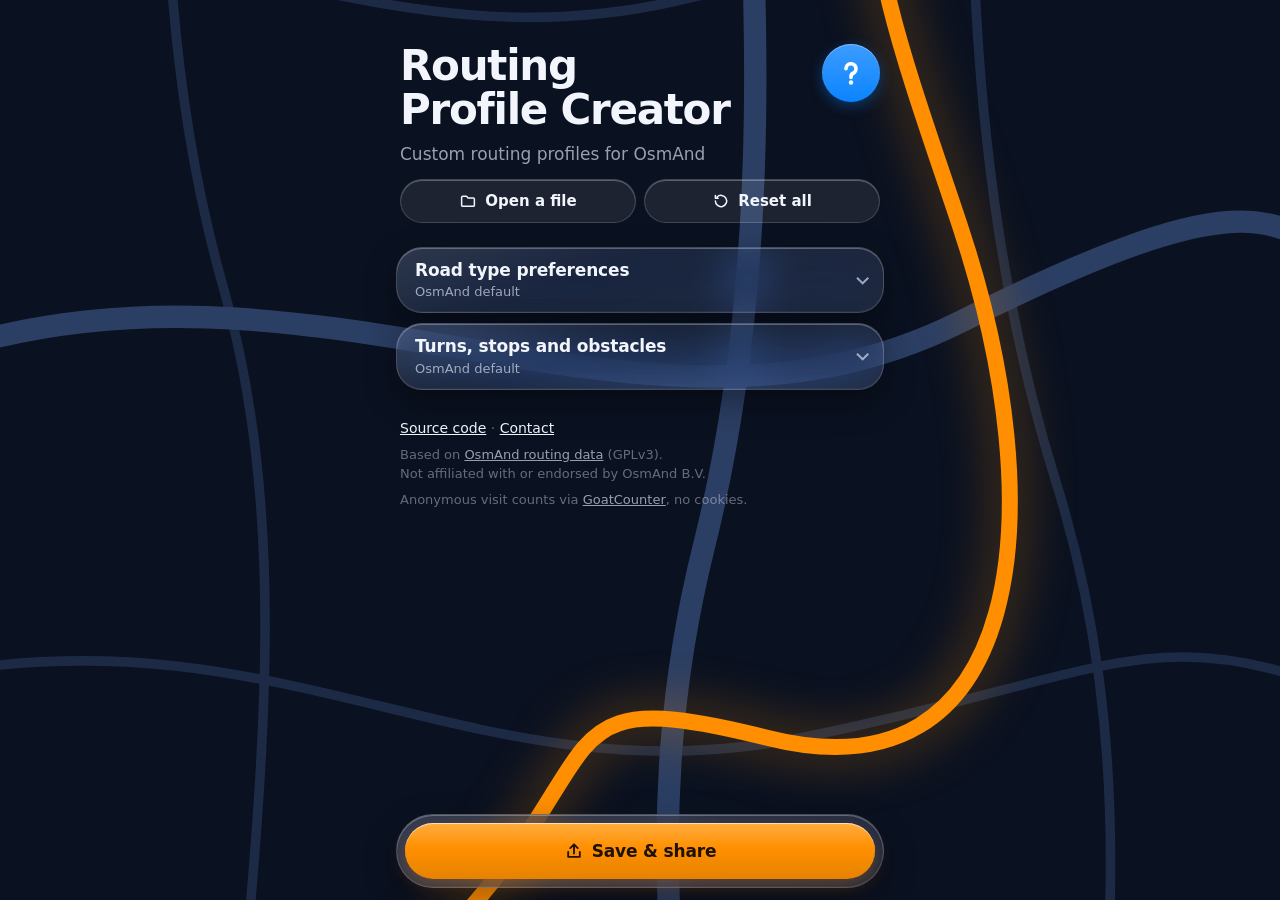
<file: index.html>
<!doctype html>
<html lang="en">
<head>
  <meta charset="utf-8">
  <meta name="viewport" content="width=device-width, initial-scale=1, viewport-fit=cover">
  <meta name="theme-color" content="#0a1120">
  <meta name="color-scheme" content="dark">
  <title>Routing Profile Creator</title>
  <meta name="description" content="Create a custom routing profile for OsmAnd on your phone and send it straight to the app.">
  <link rel="manifest" href="manifest.webmanifest">
  <link rel="icon" href="assets/icon.svg" type="image/svg+xml">
  <link rel="apple-touch-icon" href="assets/icon-180.png">
  <meta name="apple-mobile-web-app-title" content="RP Creator">
  <link rel="stylesheet" href="css/style.css">
</head>
<body>
  <!-- Night-mode road map behind the glass -->
  <svg class="map" viewBox="0 0 400 900" preserveAspectRatio="xMidYMid slice" aria-hidden="true">
    <g class="map-minor">
      <path d="M-20 120 C 80 140, 140 90, 230 130 S 380 170, 430 140"/>
      <path d="M-20 300 C 60 280, 120 330, 210 310 S 340 260, 430 290"/>
      <path d="M-20 520 C 90 500, 150 560, 250 540 S 360 500, 430 530"/>
      <path d="M-20 700 C 70 720, 160 680, 240 710 S 370 760, 430 730"/>
      <path d="M60 -20 C 70 120, 30 260, 70 400 S 40 700, 80 920"/>
      <path d="M300 -20 C 320 140, 280 300, 330 460 S 300 760, 340 920"/>
      <path d="M180 -20 C 160 90, 200 180, 170 260"/>
      <path d="M150 600 C 180 680, 140 800, 170 920"/>
    </g>
    <g class="map-major">
      <path d="M-20 420 C 100 380, 200 460, 300 410 S 400 380, 430 400"/>
      <path d="M230 -20 C 210 160, 260 320, 220 480 S 260 760, 240 920"/>
    </g>
    <path class="map-route" d="M70 860 C 90 760, 40 690, 120 620 S 160 520, 240 540 S 330 470, 300 380 S 250 250, 320 160 S 300 60, 340 20"/>
    <circle class="map-pin" cx="70" cy="860" r="5"/>
    <circle class="map-pin" cx="340" cy="20" r="5"/>
  </svg>

  <main class="page">
    <section class="intro">
      <div class="intro-top">
        <h1>Routing Profile Creator</h1>
        <button class="help-btn" id="helpBtn" type="button" aria-label="How does this work?" title="How does this work?">
          <svg viewBox="0 0 24 24" width="30" height="30" aria-hidden="true"><path d="M8 8.6a4 4 0 1 1 5.7 3.6c-1.1.5-1.7 1.4-1.7 2.6v.7" fill="none" stroke="currentColor" stroke-width="2.9" stroke-linecap="round"/><circle cx="12" cy="19.6" r="1.8" fill="currentColor"/></svg>
        </button>
      </div>
      <p>Custom routing profiles for OsmAnd</p>
      <div class="intro-btns">
        <button class="btn-secondary btn-tool" id="openBtn" type="button">
          <svg viewBox="0 0 24 24" width="18" height="18" aria-hidden="true"><path d="M3.5 7.5v10a1.5 1.5 0 0 0 1.5 1.5h14a1.5 1.5 0 0 0 1.5-1.5v-8A1.5 1.5 0 0 0 19 8h-7l-2-2.5H5A1.5 1.5 0 0 0 3.5 7v.5Z" fill="none" stroke="currentColor" stroke-width="2" stroke-linejoin="round"/></svg>
          Open a file
        </button>
        <button class="btn-secondary btn-tool" id="resetBtn" type="button">
          <svg viewBox="0 0 24 24" width="18" height="18" aria-hidden="true"><path d="M4.5 12a7.5 7.5 0 1 0 2.2-5.3M4.5 4.5v3.7h3.7" fill="none" stroke="currentColor" stroke-width="2" stroke-linecap="round" stroke-linejoin="round"/></svg>
          Reset all
        </button>
        <input id="openFile" type="file" accept=".xml,application/xml,text/xml" hidden>
      </div>
    </section>

    <!-- iPhone Safari only (js/app.js): the home-screen version hands the file straight to the share menu.
         Not named "a2hs": ad blockers hide elements with that name. -->
    <div class="home-tip" id="homeTip" hidden>
      <p><b>Works best from your Home Screen:</b> downloaded files open straight in the share menu.
      <span class="nw">Tap Share <svg class="home-tip-share" viewBox="0 0 24 24" width="16" height="16" aria-label="(the share icon)"><path d="M12 15V4m0 0L8 8m4-4 4 4M6 11v8h12v-8" fill="none" stroke="currentColor" stroke-width="2" stroke-linecap="round" stroke-linejoin="round"/></svg></span> <span class="nw">→ <b>Add to Home Screen</b>.</span></p>
      <button class="home-tip-x" id="homeTipClose" type="button" aria-label="Hide this tip">
        <svg viewBox="0 0 24 24" width="16" height="16" aria-hidden="true"><path d="m6 6 12 12M18 6 6 18" fill="none" stroke="currentColor" stroke-width="2.2" stroke-linecap="round"/></svg>
      </button>
    </div>

    <p class="status" id="status" role="status"></p>

    <div id="sections" class="sections"></div>

    <footer class="footnote">
      <p class="fn-links"><a href="https://github.com/TheRealNepomuk/routing-profile-creator">Source code</a> · <a href="#" data-mail>Contact</a></p>
      <p>Based on <a href="https://github.com/osmandapp/OsmAnd-resources">OsmAnd routing data</a> <span class="nw">(GPLv3).</span><br>
        Not affiliated with or endorsed by <span class="nw">OsmAnd B.V.</span></p>
      <p>Anonymous visit counts via <a href="https://www.goatcounter.com">GoatCounter</a>, <span class="nw">no cookies.</span></p>
    </footer>
  </main>

  <div class="dock glass">
    <button class="btn-primary" id="saveBtn" type="button">
      <svg viewBox="0 0 24 24" width="20" height="20" aria-hidden="true"><path d="M12 15V4m0 0L7.5 8.5M12 4l4.5 4.5M5 13v6h14v-6" fill="none" stroke="currentColor" stroke-width="2.2" stroke-linecap="round" stroke-linejoin="round"/></svg>
      Save &amp; share
    </button>
  </div>

  <!-- Instructions sheet -->
  <div class="scrim" id="scrim" hidden></div>
  <section class="sheet glass" id="sheet" role="dialog" aria-modal="true" aria-labelledby="sheetTitle" hidden>
    <div class="sheet-head" id="sheetHead">
      <div class="grabber" aria-hidden="true"></div>
      <h2 id="sheetTitle">Finish in OsmAnd</h2>
    </div>
    <div class="sheet-scroll" id="sheetScroll">
    <div id="saveView" class="save-view" hidden>
      <label class="f-label" for="profileName">Profile name</label>
      <input class="text" id="profileName" type="text" maxlength="40" autocomplete="off" spellcheck="false" value="">
      <p class="hint">Shown in OsmAnd's Navigation type list.</p>
      <button class="btn-primary" id="downloadBtn" type="button">
        <svg viewBox="0 0 24 24" width="20" height="20" aria-hidden="true"><path d="M12 4v11m0 0-4.5-4.5M12 15l4.5-4.5M5 19h14" fill="none" stroke="currentColor" stroke-width="2.2" stroke-linecap="round" stroke-linejoin="round"/></svg>
        Download XML file
      </button>
      <button class="btn-secondary" id="linkBtn" type="button">Copy share link</button>
      <div class="save-status" id="saveStatus" role="status"></div>
      <p class="hint">Your settings are saved inside the file and the link. Open either one here to edit them again.</p>
    </div>
    <div id="sheetBody"></div>
    </div>
    <div class="sheet-foot">
      <button class="btn-primary" id="sheetClose" type="button">Done</button>
    </div>
  </section>

  <script type="module" src="js/app.js"></script>
  <!-- Anonymous, cookie-free visit counts. Records the page path only (not the #settings code). -->
  <script data-goatcounter="https://therealnepomuk.goatcounter.com/count" async src="https://gc.zgo.at/count.js"></script>
</body>
</html>
</file>
<file: css/style.css>
/* Routing Profile Creator — dark liquid glass over a night-mode road map */

:root {
  --night: #0a1120;          /* page background, deep night blue */
  --road: #1c2a45;           /* minor roads */
  --road-major: #2b3e63;     /* major roads */
  --amber: #ff8f00;          /* OsmAnd orange (osmand_orange in the app): route + primary action */
  --amber-deep: #e68200;     /* osmand_orange_dark */
  --blue: #0a84ff;           /* iOS system blue (dark mode): secondary actions */
  --off-zone: rgba(8, 12, 24, 0.72); /* slider range that has no effect */
  --ink: #f2f5fb;            /* primary text */
  --ink-2: rgba(226, 233, 248, 0.66);  /* secondary text */
  --ink-3: rgba(226, 233, 248, 0.42);

  --glass: rgba(150, 175, 225, 0.10);
  --glass-strong: rgba(30, 42, 68, 0.62);
  --glass-edge: rgba(255, 255, 255, 0.16);
  --glass-shine: rgba(255, 255, 255, 0.28);

  --r-sheet: 34px;
  --r-panel: 26px;
  --r-field: 14px;

  --font: -apple-system, BlinkMacSystemFont, "SF Pro Text", system-ui, "Segoe UI", Roboto, sans-serif;
  --font-round: ui-rounded, "SF Pro Rounded", -apple-system, system-ui, sans-serif;

  --gutter: 16px;
  --dock-h: 88px;
}

* { box-sizing: border-box; }

html { -webkit-text-size-adjust: 100%; }

body {
  margin: 0;
  min-height: 100dvh;
  background: var(--night);
  color: var(--ink);
  font: 17px/1.45 var(--font);
  -webkit-font-smoothing: antialiased;
  overflow-x: hidden;
}

/* ---------- background map ---------- */
.map {
  position: fixed;
  inset: 0;
  width: 100%;
  height: 100%;
  z-index: 0;
  pointer-events: none;
}
.map path { fill: none; stroke-linecap: round; }
.map-minor path { stroke: var(--road); stroke-width: 3; }
.map-major path { stroke: var(--road-major); stroke-width: 7; }
.map-route {
  stroke: var(--amber);
  stroke-width: 5;
  filter: drop-shadow(0 0 8px rgba(255, 143, 0, 0.55));
  stroke-dasharray: 1400;
  stroke-dashoffset: 1400;
  animation: draw 2.4s 0.2s cubic-bezier(.6, 0, .2, 1) forwards;
}
.map-pin { fill: var(--night); stroke: var(--amber); stroke-width: 3; }
@keyframes draw { to { stroke-dashoffset: 0; } }

/* ---------- glass material ---------- */
.glass {
  position: relative;
  background:
    linear-gradient(160deg, rgba(255,255,255,0.10), rgba(255,255,255,0.02) 40%, rgba(255,255,255,0.04)),
    var(--glass);
  -webkit-backdrop-filter: blur(22px) saturate(170%);
  backdrop-filter: blur(22px) saturate(170%);
  border: 1px solid var(--glass-edge);
  box-shadow:
    inset 0 1px 0 var(--glass-shine),
    inset 0 -1px 0 rgba(255,255,255,0.04),
    0 12px 32px rgba(0, 0, 0, 0.35);
}

/* ---------- page ---------- */
.page {
  position: relative;
  z-index: 1;
  max-width: 520px;
  margin: 0 auto;
  padding: max(36px, calc(env(safe-area-inset-top) + 20px)) var(--gutter) calc(var(--dock-h) + 40px + env(safe-area-inset-bottom));
  display: flex;
  flex-direction: column;
  gap: 14px;
}

.intro { padding: 8px 4px 10px; }
.intro h1 {
  margin: 0 0 10px;
  font-size: clamp(32px, 9vw, 42px);
  line-height: 1.05;
  letter-spacing: -0.03em;
  font-weight: 700;
  text-wrap: balance;
}
.intro p { margin: 0; color: var(--ink-2); max-width: 34ch; }
.btn-secondary {
  margin-top: 8px;
  min-height: 44px;
  padding: 0 18px;
  border-radius: 999px;
  border: 1px solid rgba(10, 132, 255, 0.45);
  background: rgba(10, 132, 255, 0.18);
  color: #4da3ff;
  font: 600 15px var(--font);
  cursor: pointer;
  transition: transform .12s, background .12s;
}
.btn-secondary:hover { background: rgba(10, 132, 255, 0.26); }
.btn-secondary:active { transform: scale(0.97); }

/* ---------- text wrapping ---------- */
p, li, dd, .card-desc, .hint { text-wrap: pretty; }
h1, h2, h3, dt, .card-title, .f-label { text-wrap: balance; }
.nw { white-space: nowrap; }

/* ---------- panels ---------- */
.panel {
  border-radius: var(--r-panel);
  padding: 18px 18px 20px;
}
.panel-head h2 {
  margin: 0;
  font-size: 17px;
  font-weight: 600;
  letter-spacing: -0.01em;
}
.panel-head h2 label { cursor: pointer; }
.hint {
  margin: 4px 0 0;
  font-size: 14px;
  line-height: 1.4;
  color: var(--ink-2);
}

/* ---------- sections ---------- */
.sections { display: flex; flex-direction: column; gap: 10px; }
.sec { padding: 0; }
.sec > summary {
  list-style: none;
  display: flex; align-items: center; gap: 10px;
  min-height: 56px; padding: 0 18px;
  cursor: pointer;
}
.sec > summary::-webkit-details-marker { display: none; }
/* Title on top, summary ("OsmAnd default" / "3 changed") below, so the title gets the full width */
.sec-text { flex: 1; min-width: 0; display: flex; flex-direction: column; gap: 1px; padding: 10px 0; }
.sec-title { font-weight: 600; font-size: 17px; letter-spacing: -0.01em; text-wrap: balance; }
.sec-sum { font-size: 13px; color: var(--ink-2); font-variant-numeric: tabular-nums; }
.sec-sum.changed { color: var(--amber); }
.chev {
  flex: none; width: 9px; height: 9px;
  border-right: 2px solid var(--ink-2); border-bottom: 2px solid var(--ink-2);
  transform: rotate(45deg) translateY(-3px); transition: transform .2s;
}
details[open] > summary .chev { transform: rotate(-135deg) translateY(-1px); }
.sec-body { padding: 0 18px 14px; }

.group { padding-top: 6px; }
.group + .group { margin-top: 6px; border-top: 1px solid rgba(255,255,255,0.08); }
.group-head { display: flex; align-items: center; gap: 6px; min-height: 40px; }
.group-head h3 { margin: 0; font-size: 13px; font-weight: 600; color: var(--ink-2); letter-spacing: 0.01em; }
details.group > summary { list-style: none; cursor: pointer; }
details.group > summary::-webkit-details-marker { display: none; }
details.group > summary .chev { width: 7px; height: 7px; margin-left: 4px; }

/* ---------- road / surface cards ---------- */
.card { margin: 6px 0; border-radius: var(--r-field); background: rgba(255,255,255,0.04); border: 1px solid rgba(255,255,255,0.07); }
.card > summary { list-style: none; display: flex; align-items: center; gap: 10px; min-height: 48px; padding: 0 14px; cursor: pointer; }
.card > summary::-webkit-details-marker { display: none; }
.card-title { font-size: 15px; font-weight: 500; white-space: nowrap; }
.card-sum { margin-left: auto; font-size: 13px; color: var(--ink-2); font-variant-numeric: tabular-nums; text-align: right; text-wrap: balance; }
.card-sum.changed { color: var(--amber); }
.card > summary .chev { width: 7px; height: 7px; }
.card-body { padding: 0 14px 8px; }
.card-desc { margin: 0 0 4px; font-size: 13px; line-height: 1.4; color: var(--ink-2); }

/* ---------- field rows ---------- */
.f { padding: 2px 0; }
.f + .f { border-top: 1px solid rgba(255,255,255,0.05); }
.f-row { display: flex; align-items: center; gap: 8px; min-height: 46px; }
.f-label { font-size: 15px; }
.f-end { margin-left: auto; display: flex; align-items: center; gap: 6px; }
.f-val { font: 600 16px var(--font-round); font-variant-numeric: tabular-nums; color: var(--ink); white-space: nowrap; }
.unit { font-size: 13px; color: var(--ink-3); min-width: 30px; }
.f.changed .f-val, .f.changed .num { color: var(--amber); }
.f.changed .num { border-color: rgba(255, 170, 60, 0.45); }
.f-box { display: flex; align-items: center; gap: 8px; margin: 0 0 4px; }
.f-limit { display: flex; align-items: center; gap: 8px; min-height: 36px; font-size: 14px; color: var(--ink-2); cursor: pointer; width: fit-content; }
.f-limit .check { width: 18px; height: 18px; margin: 0; accent-color: var(--amber); }
.f-limit.changed { color: var(--amber); }

/* settings OsmAnd ignores with the current values */
.f.clamped .f-val { color: var(--ink-3) !important; }
.f.inactive > .f-row, .f.inactive > .range,
.f.off > *, .f.box-off > .f-box { opacity: 0.35; }
.card-sum .dim { color: var(--ink-3); }

.num {
  width: 74px; height: 36px; padding: 0 10px;
  border-radius: 10px; border: 1px solid rgba(255,255,255,0.14);
  background: rgba(5, 10, 22, 0.45); color: var(--ink);
  font: 600 16px var(--font-round); text-align: right; font-variant-numeric: tabular-nums;
}
.num:focus { outline: none; border-color: rgba(255, 170, 60, 0.7); }

.info-btn {
  flex: none; width: 22px; height: 22px; padding: 0;
  border-radius: 50%; border: 1.5px solid var(--ink-3);
  background: transparent; color: var(--ink-2);
  font: italic 600 12px/1 Georgia, "Times New Roman", serif;
  display: grid; place-items: center; cursor: pointer;
  position: relative;
}
.info-btn::before { content: ""; position: absolute; inset: -11px; } /* 44px tap target */
.info-btn[aria-expanded="true"] { background: var(--amber); border-color: var(--amber); color: #1d1205; }
.f-info, .group-info {
  margin: 0 0 10px; padding: 10px 12px;
  border-radius: 12px; background: rgba(255,255,255,0.05);
  font-size: 14px; line-height: 1.45; color: var(--ink-2);
}
.f-info p, .group-info p { margin: 0; }
.f-info ul, .group-info ul { margin: 0; padding-left: 18px; }
.f-info > :not(:first-child), .group-info > :not(:first-child) { margin-top: 8px; }
.f-info li + li, .group-info li + li { margin-top: 4px; }
.f-info li::marker, .group-info li::marker { color: var(--ink-3); }
.sec-intro { margin: 0 0 4px; font-size: 14px; line-height: 1.45; color: var(--ink-2); }
.f-info .f-default { display: flex; align-items: center; justify-content: space-between; gap: 10px; margin-top: 8px; color: var(--ink-3); }
.f-info code, .group-info code { font-size: 13px; color: var(--ink); }
.link-btn {
  min-height: 32px; padding: 0 12px;
  border-radius: 999px; border: 1px solid var(--glass-edge);
  background: rgba(255,255,255,0.06); color: var(--ink);
  font: 500 13px var(--font); cursor: pointer; white-space: nowrap;
}

/* ---------- home screen tip (iPhone browser only) ---------- */
.home-tip[hidden] { display: none; }
.home-tip {
  display: flex; align-items: flex-start; gap: 10px;
  padding: 12px 8px 12px 16px;
  border-radius: var(--r-field);
  border: 1px solid rgba(10, 132, 255, 0.4);
  background: rgba(10, 132, 255, 0.12);
  font-size: 14px; line-height: 1.45; color: var(--ink-2);
}
.home-tip p { margin: 0; flex: 1; }
.home-tip b { color: var(--ink); font-weight: 600; }
.home-tip-share { vertical-align: -3px; color: #4da3ff; }
.home-tip-x {
  flex: none; display: grid; place-items: center;
  width: 32px; height: 32px; margin: -4px 0;
  border: 0; border-radius: 50%; background: transparent; color: var(--ink-2); cursor: pointer;
}
.home-tip-x:hover { background: rgba(255, 255, 255, 0.08); }

/* ---------- top buttons, save sheet, coffee ---------- */
.intro-top { display: flex; align-items: flex-start; justify-content: space-between; gap: 12px; }
.intro-top h1 { flex: 1; }
/* Three levels: orange = Save & share (main action), solid blue = help, glass = tools. */
.help-btn {
  flex: none; display: grid; place-items: center;
  width: 58px; height: 58px;
  border: 0; border-radius: 50%;
  background: linear-gradient(180deg, #3d9cff, #0a84ff);
  color: #fff; cursor: pointer;
  box-shadow: inset 0 1px 0 rgba(255,255,255,0.35), 0 4px 14px rgba(10, 132, 255, 0.35);
  transition: transform .12s;
}
.help-btn:hover { background: linear-gradient(180deg, #52a8ff, #1a8cff); }
.help-btn:active { transform: scale(0.94); }
.intro-btns { display: grid; grid-template-columns: 1fr 1fr; gap: 8px; margin-top: 12px; }
.intro-btns .btn-secondary { margin-top: 0; display: inline-flex; align-items: center; justify-content: center; gap: 8px; padding: 0 12px; white-space: nowrap; }
.btn-tool {
  border-color: var(--glass-edge);
  background: rgba(255, 255, 255, 0.08);
  color: var(--ink);
  box-shadow: inset 0 1px 0 var(--glass-shine);
}
.btn-tool:hover { background: rgba(255, 255, 255, 0.14); }

.save-view { display: flex; flex-direction: column; }
.save-view[hidden] { display: none; }
.save-view .text { margin-top: 8px; }
.save-view .hint { margin: 6px 2px 18px; }
.save-view .btn-primary { display: flex; align-items: center; justify-content: center; gap: 8px; flex: none; }
.save-view .btn-secondary { margin-top: 10px; }
.save-view > .hint:last-child { margin: 14px 2px 18px; }
.save-status:empty { display: none; }
.save-status { margin-top: 12px; font-size: 15px; color: var(--ink); }
.save-status .text { margin-top: 8px; font-size: 15px; }
.sheet .sheet-action { width: 100%; display: flex; align-items: center; justify-content: center; gap: 8px; margin-bottom: 10px; }
.sheet #mailStatus { margin: 4px 2px 16px; }
.sheet .sheet-close {
  width: 100%; margin-top: 0;
  border-color: var(--glass-edge); background: rgba(255, 255, 255, 0.05); color: var(--ink-2);
}
.sheet .sheet-close:hover { background: rgba(255, 255, 255, 0.1); }

.coffee {
  display: flex; flex-wrap: wrap; align-items: center; justify-content: space-between; gap: 10px;
  margin: 0 0 18px; padding: 12px 14px;
  border-radius: var(--r-field); border: 1px solid var(--glass-edge);
  background: rgba(255, 255, 255, 0.05);
  font-size: 14px; color: var(--ink-2);
}
.coffee-btn {
  display: inline-flex; align-items: center; gap: 8px;
  min-height: 40px; padding: 0 16px;
  border-radius: 999px; border: 1px solid rgba(255, 221, 0, 0.45);
  background: rgba(255, 221, 0, 0.12);
  color: #ffe45c; font: 600 15px var(--font); text-decoration: none;
  transition: background .12s, transform .12s;
}
.coffee-btn:hover { background: rgba(255, 221, 0, 0.2); }
.coffee-btn:active { transform: scale(0.97); }

/* ---------- range slider ---------- */
.range {
  -webkit-appearance: none;
  appearance: none;
  width: 100%;
  height: 34px;
  margin: 0 0 4px;
  display: block;
  background: transparent;
  --fill: 50%;
  --lo: 0%;    /* road speeds: below minimum speed has no effect */
  --hi: 100%;  /* road speeds: above max cruising speed has no effect */
}
.range::-webkit-slider-runnable-track {
  height: 8px;
  border-radius: 999px;
  background:
    linear-gradient(90deg, var(--off-zone) var(--lo), transparent var(--lo), transparent var(--hi), var(--off-zone) var(--hi)),
    linear-gradient(90deg, var(--amber) var(--fill), rgba(255,255,255,0.14) var(--fill));
}
.range::-moz-range-track {
  height: 8px; border-radius: 999px;
  background:
    linear-gradient(90deg, var(--off-zone) var(--lo), transparent var(--lo), transparent var(--hi), var(--off-zone) var(--hi)),
    rgba(255,255,255,0.14);
}
.range::-moz-range-progress { height: 8px; border-radius: 999px; background: var(--amber); }
.range::-webkit-slider-thumb {
  -webkit-appearance: none;
  width: 30px; height: 30px;
  margin-top: -11px;
  border-radius: 50%;
  background: radial-gradient(circle at 35% 30%, #fff, #dfe6f3);
  box-shadow: 0 2px 10px rgba(0,0,0,0.45), inset 0 -1px 2px rgba(0,0,0,0.15);
}
.range::-moz-range-thumb {
  width: 30px; height: 30px; border: 0; border-radius: 50%;
  background: radial-gradient(circle at 35% 30%, #fff, #dfe6f3);
  box-shadow: 0 2px 10px rgba(0,0,0,0.45);
}
.range-ends {
  display: flex;
  justify-content: space-between;
  font-size: 13px;
  color: var(--ink-3);
}

.switch {
  -webkit-appearance: none;
  appearance: none;
  flex: none;
  width: 52px; height: 32px;
  margin: 0;
  border-radius: 999px;
  background: rgba(255,255,255,0.16);
  position: relative;
  cursor: pointer;
  transition: background .2s;
}
.switch::after {
  content: "";
  position: absolute;
  top: 2px; left: 2px;
  width: 28px; height: 28px;
  border-radius: 50%;
  background: #fff;
  box-shadow: 0 2px 6px rgba(0,0,0,0.35);
  transition: transform .22s cubic-bezier(.3, 1.4, .5, 1);
}
.switch:checked { background: var(--amber); }
.switch:checked::after { transform: translateX(20px); }

/* ---------- text fields ---------- */
.text {
  width: 100%;
  margin-top: 12px;
  min-height: 48px;
  padding: 0 14px;
  border-radius: var(--r-field);
  border: 1px solid rgba(255,255,255,0.14);
  background: rgba(5, 10, 22, 0.45);
  color: var(--ink);
  font: 17px var(--font);   /* >=16px stops iOS zoom on focus */
}
.text:focus { border-color: rgba(255, 170, 60, 0.7); outline: none; }

.footnote {
  margin: 14px 4px 0;
  font-size: 13px;
  line-height: 1.5;
  color: var(--ink-3);
}
.footnote p { margin: 0 0 6px; text-wrap: balance; }
.footnote .fn-links { font-size: 14px; }
.footnote .fn-links a { color: var(--ink); }
.footnote a { color: var(--ink-2); }
.status:empty { display: none; }
.status { margin: 0 4px; color: #ffb36b; font-size: 15px; }
.sheet .small { margin: 0 0 18px; font-size: 14px; color: var(--ink-2); }

/* ---------- dock ---------- */
.dock {
  position: fixed;
  z-index: 6;
  left: 50%;
  transform: translateX(-50%);
  bottom: max(12px, env(safe-area-inset-bottom));
  width: calc(min(520px, 100%) - 2 * var(--gutter));
  padding: 8px;
  border-radius: 999px;
  display: flex;
  gap: 8px;
  background:
    linear-gradient(160deg, rgba(255,255,255,0.12), rgba(255,255,255,0.03)),
    var(--glass-strong);
}

.btn-primary {
  flex: 1;
  min-height: 56px;
  border: 0;
  border-radius: 999px;
  background: linear-gradient(180deg, #ffad40, var(--amber) 45%, var(--amber-deep));
  color: #1d1205;
  font: 600 17px var(--font);
  letter-spacing: -0.01em;
  cursor: pointer;
  box-shadow: inset 0 1px 0 rgba(255,255,255,0.6), 0 6px 18px rgba(255, 130, 0, 0.30);
  transition: transform .12s;
}
.btn-primary:active { transform: scale(0.97); }
.btn-primary:disabled { opacity: 0.5; cursor: progress; }
.dock .btn-primary { display: flex; align-items: center; justify-content: center; gap: 8px; }

/* ---------- sheet ---------- */
.scrim {
  position: fixed;
  inset: 0;
  z-index: 9;
  background: rgba(3, 6, 14, 0.5);
  animation: fade .25s ease-out;
}
.sheet {
  position: fixed;
  z-index: 10;
  left: 50%;
  bottom: 0;
  /* --drag: how far the sheet is pulled down (swipe to close, js/app.js) */
  transform: translate(-50%, var(--drag, 0px));
  width: min(560px, 100%);
  max-height: 88dvh;
  display: flex;
  flex-direction: column;
  overflow: hidden;
  border-radius: var(--r-sheet) var(--r-sheet) 0 0;
  background:
    linear-gradient(170deg, rgba(255,255,255,0.12), rgba(255,255,255,0.02) 50%),
    rgba(22, 32, 54, 0.78);
  animation: rise .38s cubic-bezier(.2, .9, .25, 1.05);
}
.sheet[hidden], .scrim[hidden] { display: none; }
/* Head (handle + title) and foot (Done/Close) stay put; only the middle scrolls, and its scroll
   never carries over to the page behind. The head takes the swipe-down gesture. */
.sheet-head { flex: none; padding: 10px 22px 0; touch-action: none; cursor: grab; }
.sheet-scroll { flex: 1 1 auto; min-height: 0; overflow-y: auto; overscroll-behavior: contain; padding: 0 22px; }
.sheet-foot { flex: none; padding: 12px 22px calc(16px + env(safe-area-inset-bottom)); border-top: 1px solid rgba(255,255,255,0.08); }
.sheet.settling { transition: transform .22s cubic-bezier(.2, .8, .3, 1); }
.scrim { touch-action: none; }
.grabber { width: 40px; height: 5px; border-radius: 999px; background: rgba(255,255,255,0.3); margin: 0 auto 16px; }
.sheet h2 { margin: 0 0 6px; font-size: 24px; letter-spacing: -0.02em; }
.sheet .lead { margin: 0 0 14px; color: var(--ink-2); }
.help { display: flex; flex-direction: column; gap: 10px; margin: 8px 0 18px; }
.help-card { padding: 14px 16px; border-radius: 18px; background: rgba(255,255,255,0.06); border: 1px solid rgba(255,255,255,0.08); }
.help-card h3 { margin: 0 0 6px; font-size: 16px; letter-spacing: -0.01em; }
.help-card p { margin: 0; font-size: 15px; color: var(--ink-2); }
.help-card .steps { margin: 0; font-size: 15px; }
.help-card a { color: var(--amber); }
.help-warn { background: rgba(255, 143, 0, 0.10); border-color: rgba(255, 143, 0, 0.28); }
.recipes { margin: 0; font-size: 15px; }
.recipes dt { font-weight: 600; margin-top: 10px; }
.recipes dt:first-child { margin-top: 0; }
.recipes dd { margin: 2px 0 0; color: var(--ink-2); }
.steps { margin: 0 0 18px; padding: 0; list-style: none; counter-reset: step; }
.steps li {
  counter-increment: step;
  position: relative;
  padding: 12px 0 12px 44px;
  border-top: 1px solid rgba(255,255,255,0.08);
}
.steps li::before {
  content: counter(step);
  position: absolute;
  left: 0; top: 10px;
  width: 30px; height: 30px;
  border-radius: 50%;
  display: grid; place-items: center;
  font: 600 15px var(--font-round);
  color: var(--amber);
  background: rgba(255, 143, 0, 0.12);
  border: 1px solid rgba(255, 143, 0, 0.35);
}
.steps b { font-weight: 600; }
.note {
  margin: 0 0 18px;
  padding: 12px 14px;
  border-radius: 16px;
  background: rgba(255, 143, 0, 0.10);
  border: 1px solid rgba(255, 143, 0, 0.28);
  font-size: 15px;
}
.sheet .btn-primary { width: 100%; }

@keyframes rise { from { transform: translate(-50%, 100%); } to { transform: translate(-50%, 0); } }
@keyframes fade { from { opacity: 0; } }

/* ---------- focus & motion ---------- */
:focus-visible { outline: 2px solid var(--amber); outline-offset: 3px; }
.text:focus-visible { outline: none; }

@media (prefers-reduced-motion: reduce) {
  .map-route { animation: none; stroke-dashoffset: 0; }
  .sheet, .scrim { animation: none; }
  * { transition: none !important; }
}

/* fallback where backdrop-filter is missing */
@supports not ((backdrop-filter: blur(1px)) or (-webkit-backdrop-filter: blur(1px))) {
  .glass { background: rgba(24, 34, 56, 0.94); }
}
</file>
